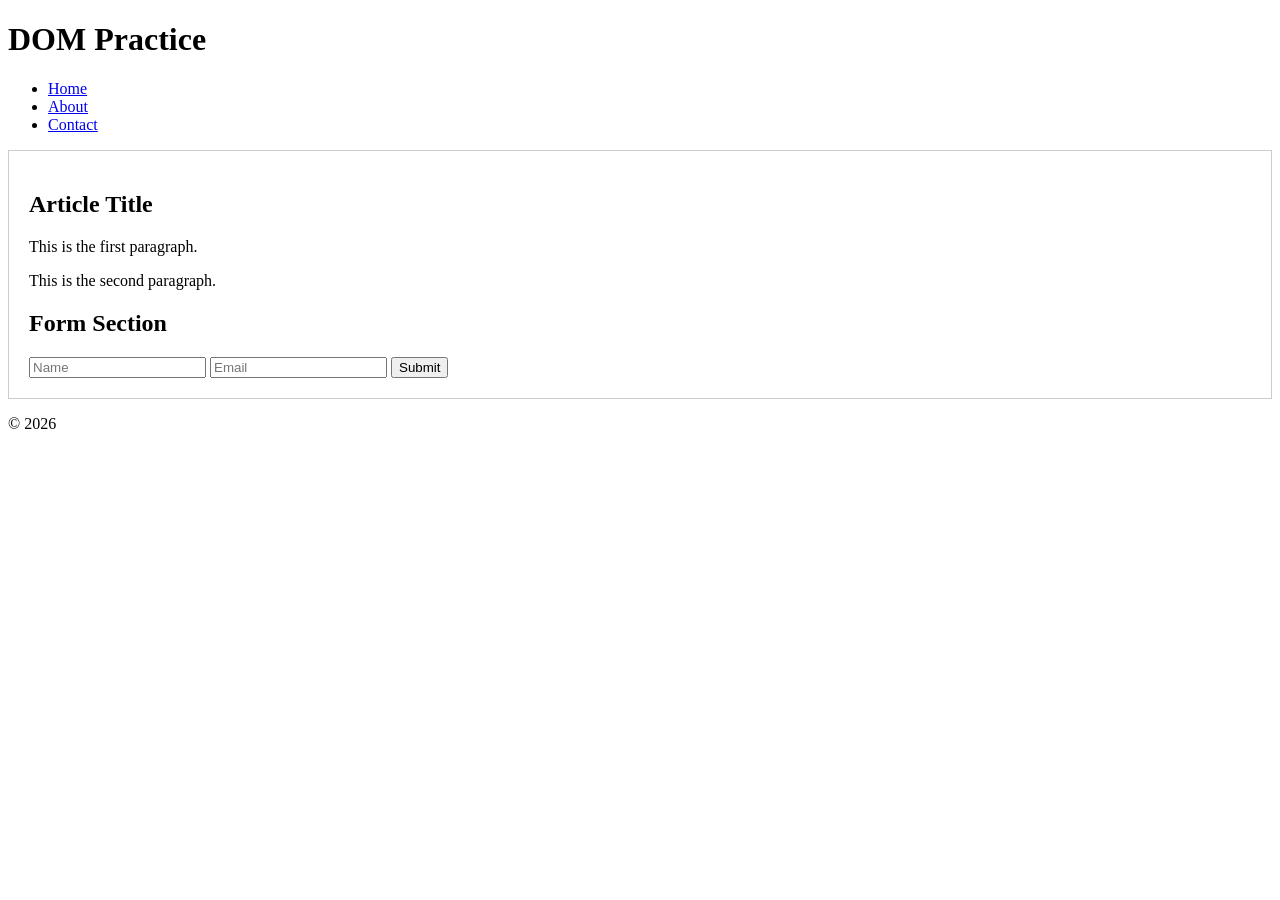
<file: index.html>
<!DOCTYPE html>
<html lang="en">
<head>
    <meta charset="UTF-8">
    <title>DOM Practice</title>
    <style>
        .highlight { background-color: yellow; }
        .container { padding: 20px; border: 1px solid #ccc; }
    </style>
</head>
<body>
    <header id="main-header">
        <h1>DOM Practice</h1>
        <nav>
            <ul class="nav-list">
                <li><a href="#" class="nav-link">Home</a></li>
                <li><a href="#" class="nav-link">About</a></li>
                <li><a href="#" class="nav-link">Contact</a></li>
            </ul>
        </nav>
    </header>
    
    <main class="container">
        <article>
            <h2 class="title">Article Title</h2>
            <p class="content">This is the first paragraph.</p>
            <p class="content">This is the second paragraph.</p>
        </article>
        
        <section>
            <h2>Form Section</h2>
            <form id="contact-form">
                <input type="text" id="name" name="name" placeholder="Name">
                <input type="email" id="email" name="email" placeholder="Email">
                <button type="submit">Submit</button>
            </form>
        </section>
    </main>
    
    <footer>
        <p>&copy; 2026</p>
    </footer>
    
    <script src="dom.js"></script>
    <script src="domNavigation.js"></script>
</body>
</html>
</file>
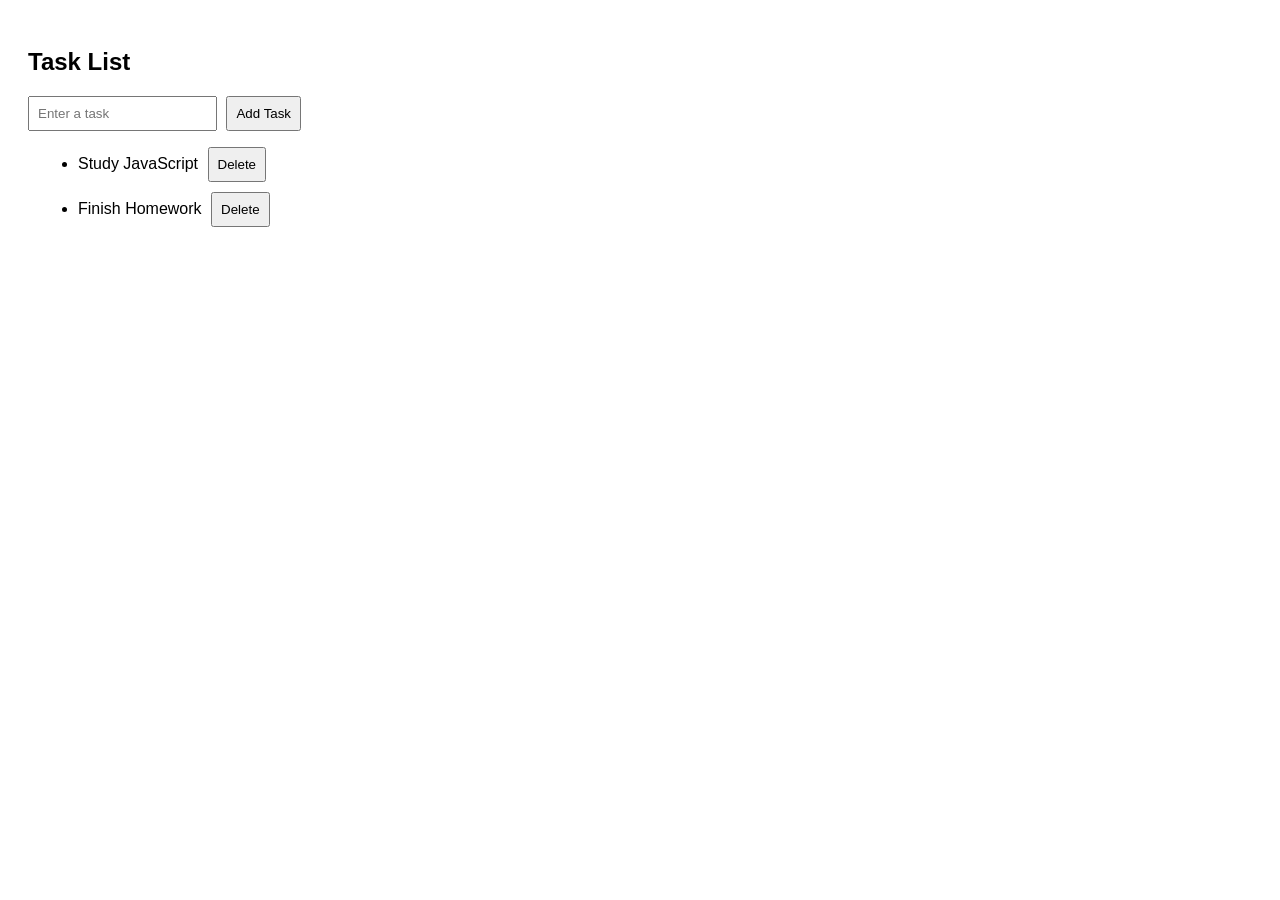
<file: bubbling.html>
<!DOCTYPE html>
<html lang="en">
<head>
    <meta charset="UTF-8">
    <meta name="viewport" content="width=device-width, initial-scale=1.0">
    <title>Event Bubbling & Delegation</title>
    <link rel="stylesheet" href="bubling.css">
</head>
<body>

<h2>Task List</h2>

<input type="text" id="taskInput" placeholder="Enter a task">

<button id="addTask">Add Task</button>

<ul id="taskList">
    <li>Study JavaScript <button class="delete">Delete</button></li>
    <li>Finish Homework <button class="delete">Delete</button></li>
</ul>

<script src="bubbling.js"></script>
</body>
</html>
</file>
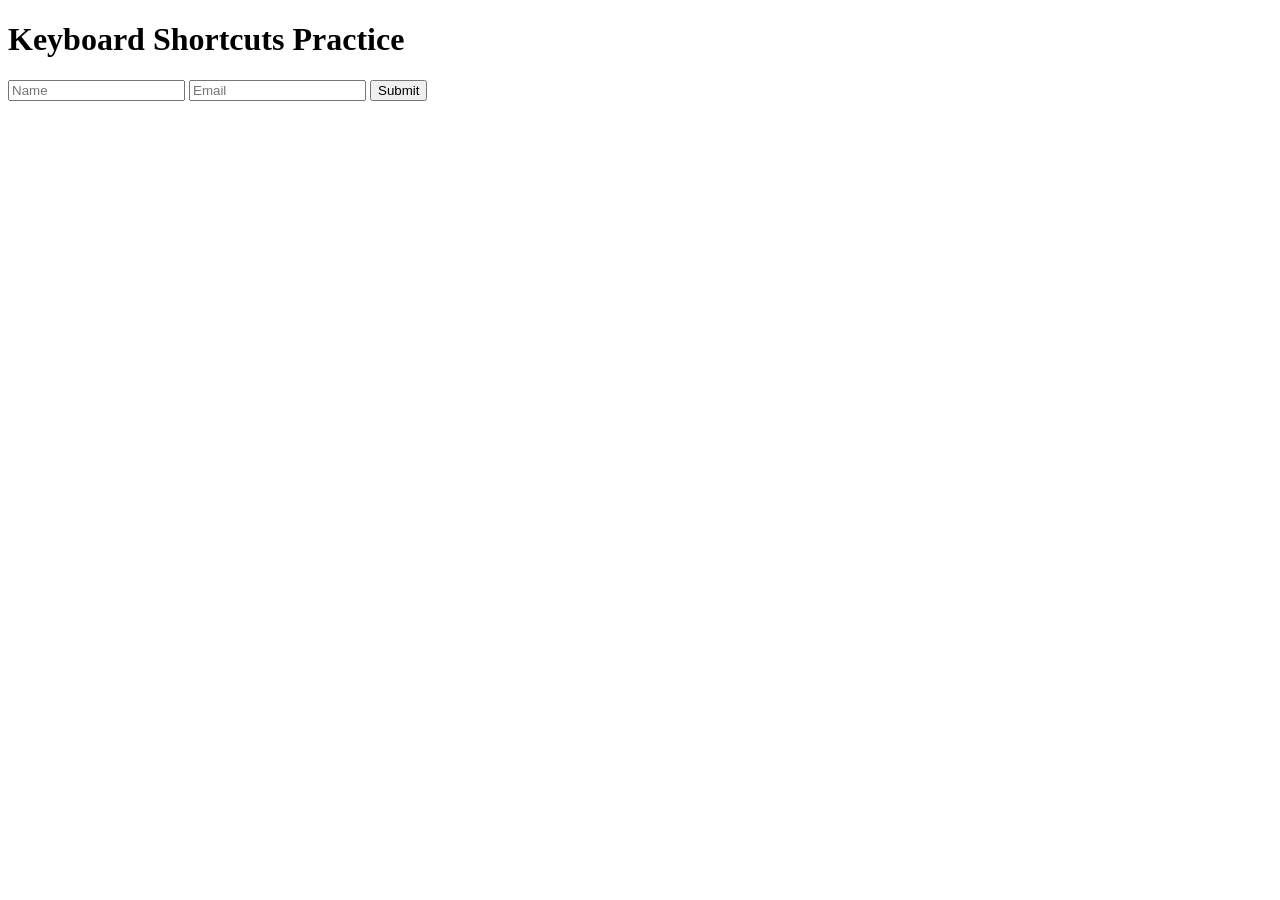
<file: event-object.html>
<!DOCTYPE html>
<html lang="en">
<head>
    <meta charset="UTF-8">
    <meta name="viewport" content="width=device-width, initial-scale=1.0">
    <title>The Event Object</title>
</head>
<body>
    <h1> Keyboard Shortcuts Practice</h1>
    <form id="myForm">
        <input type="text" placeholder="Name">
        <input type="email" placeholder="Email">
        <button type="submit">Submit</button>
    </form>
    <script src="event-object.js"></script>
</body>
</html>
</file>
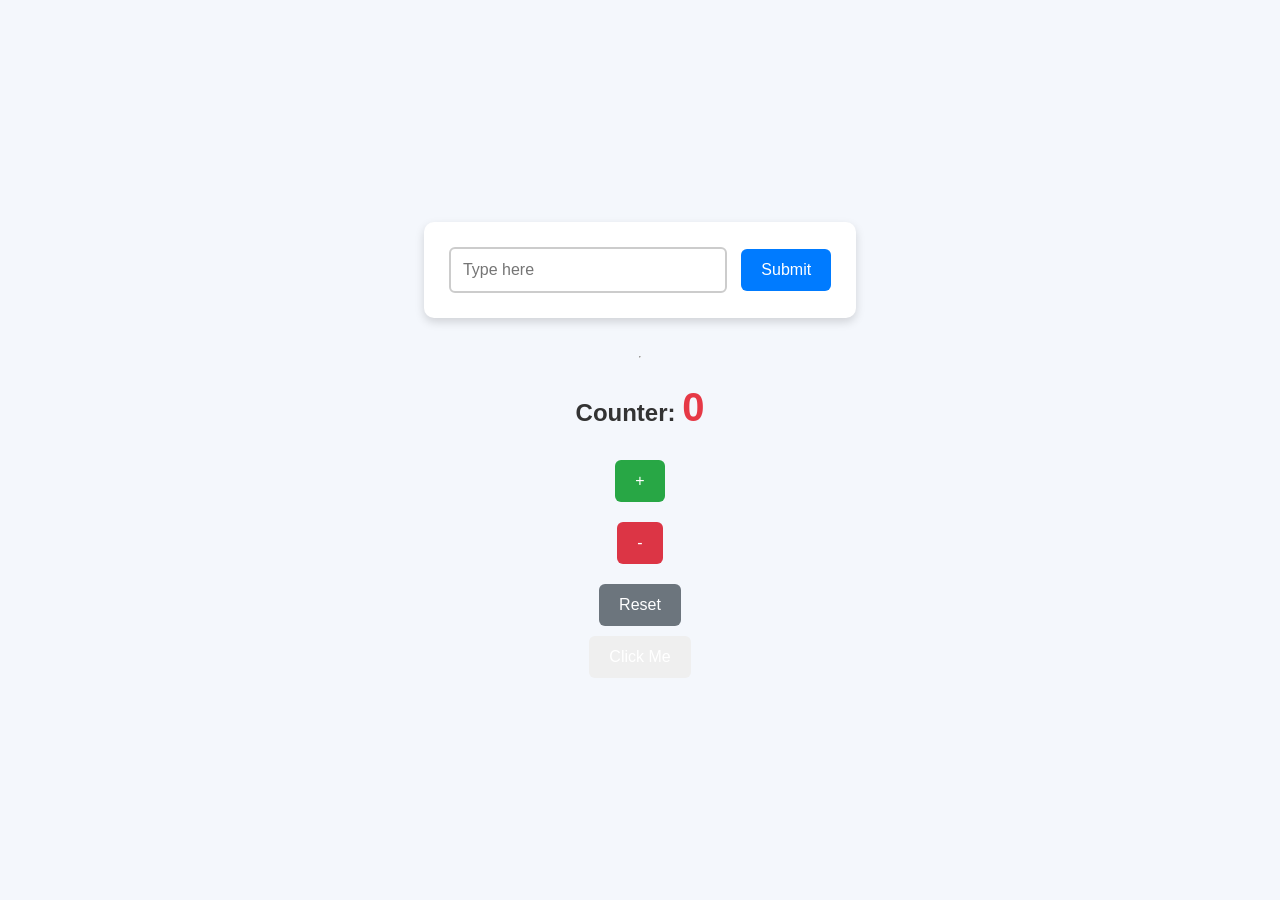
<file: event.html>
<!DOCTYPE html>
<html lang="en">
<head>
    <meta charset="UTF-8">
    <meta name="viewport" content="width=device-width, initial-scale=1.0">
    <title>Event listeners</title>
    <link rel="stylesheet" href="event.css">
</head>
<body>
    <form id="myForm">
        <input type="text" id="name" placeholder="Type here">

    <button id="submit">Submit</button>
    
    </form>
<hr>

<h2>Counter: <span id="count">0</span></h2>

<button id="increase">+</button>
<button id="decrease">-</button>
<button id="reset">Reset</button>

<script src="event.js"></script>
</body>
</html>
</file>
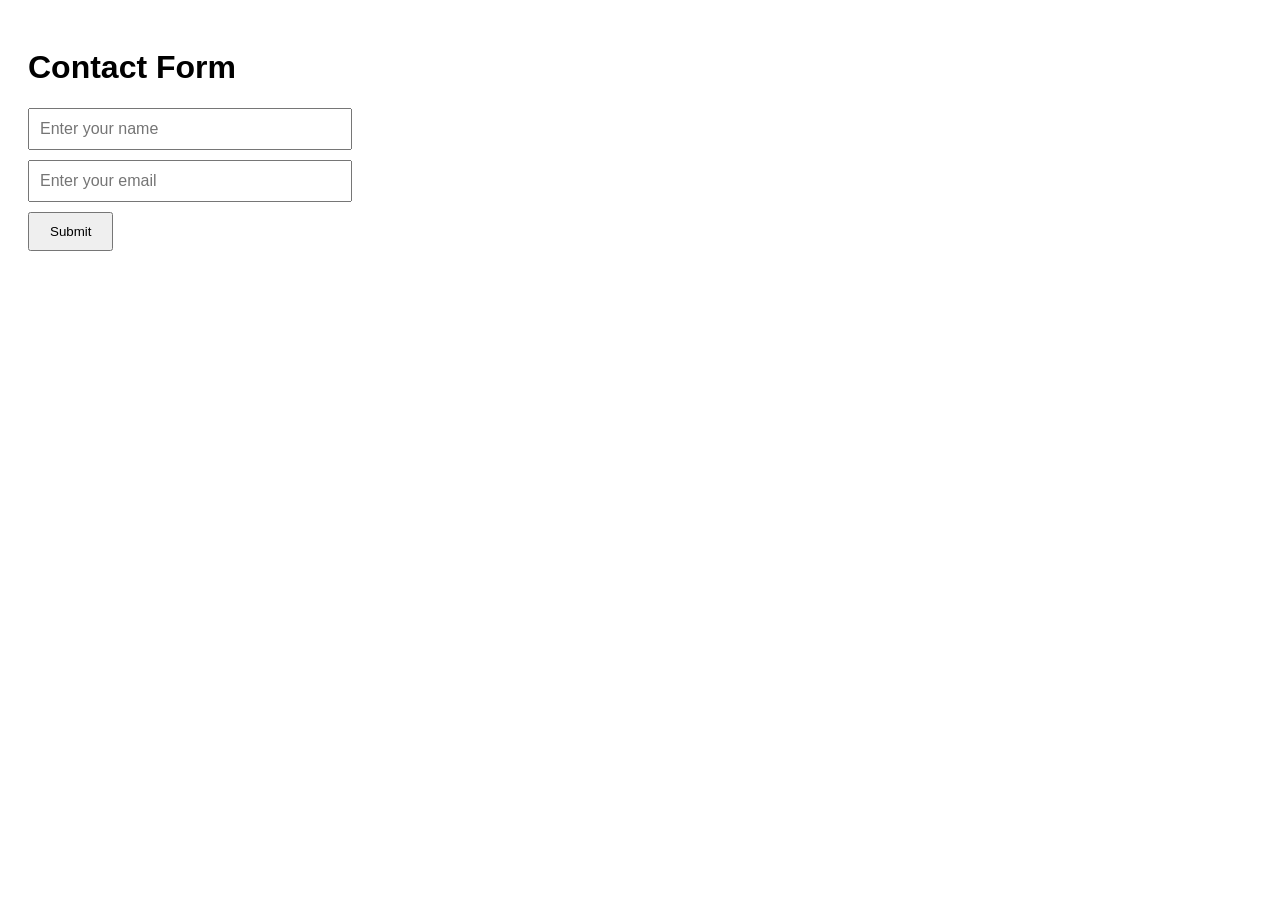
<file: form.html>
<!DOCTYPE html>
<html lang="en">
<head>
    <meta charset="UTF-8">
    <meta name="viewport" content="width=device-width, initial-scale=1.0">
    <title>Form Handling</title>
 <link rel="stylesheet" href="form.css">
</head>
<body>

<h1>Contact Form</h1>

<form id="contact-form">

    <input
        type="text"
        id="name"
        name="name"
        placeholder="Enter your name"
    >

    <input
        type="email"
        id="email"
        name="email"
        placeholder="Enter your email"
    >

    <button type="submit">
        Submit
    </button>

</form>

      <script src="form.js"></script>
    
</body>
</html>
</file>
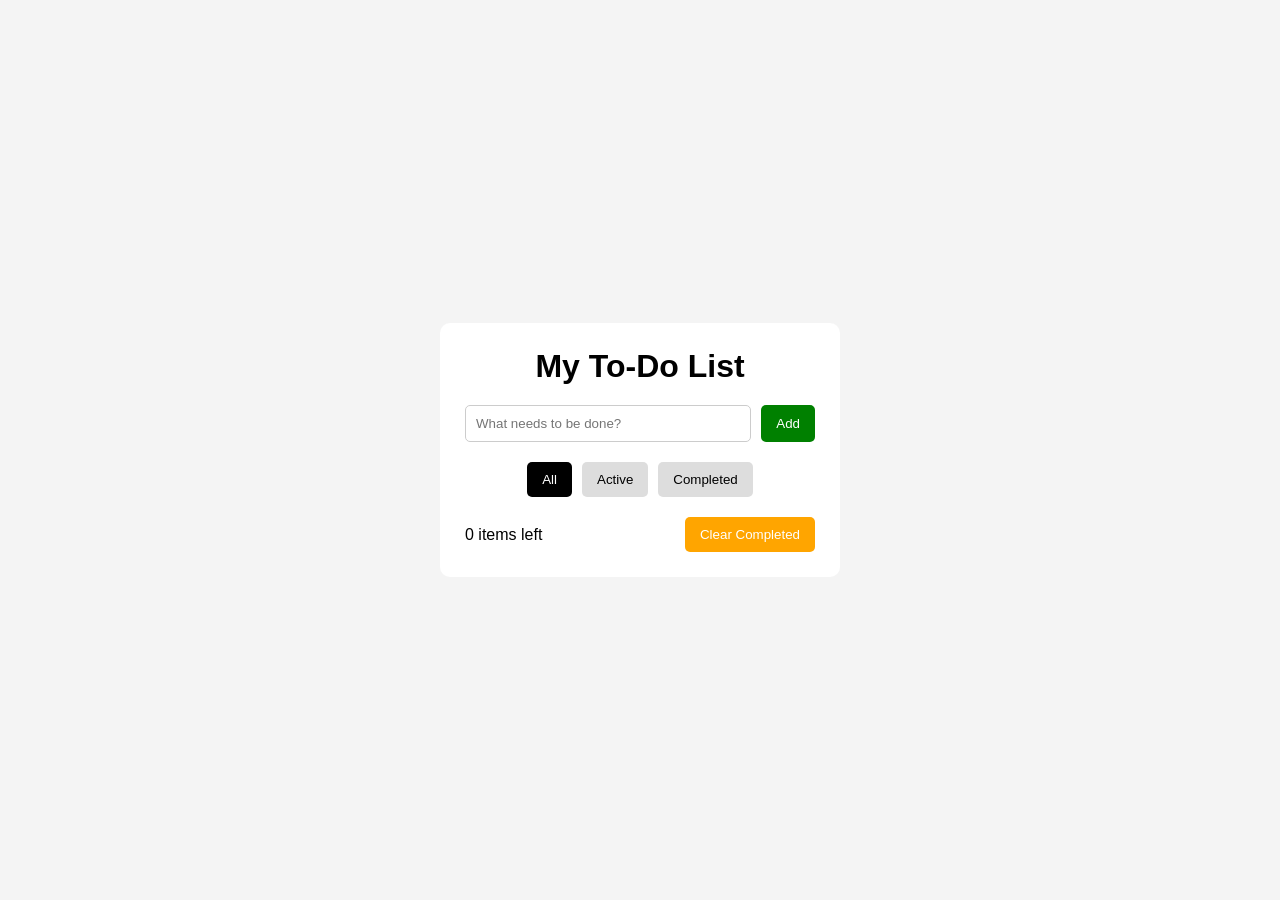
<file: mini-project.html>
<!DOCTYPE html>
<html lang="en">
<head>
    <meta charset="UTF-8">
    <title>To-Do List</title>
    <link rel="stylesheet" href="mini-project.css">
</head>
<body>
    <div class="container">
        <h1>My To-Do List</h1>
        
        <form id="todo-form">
            <input type="text" id="todo-input" placeholder="What needs to be done?" required>
            <button type="submit">Add</button>
        </form>
        
        <div class="filters">
            <button class="filter active" data-filter="all">All</button>
            <button class="filter" data-filter="active">Active</button>
            <button class="filter" data-filter="completed">Completed</button>
        </div>
        
        <ul id="todo-list">
            <!-- Tasks will be added here -->
        </ul>
        
        <div class="stats">
            <span id="items-left">0 items left</span>
            <button id="clear-completed">Clear Completed</button>
        </div>
    </div>
    
    <script src="app.js"></script>
</body>
</html>
</file>
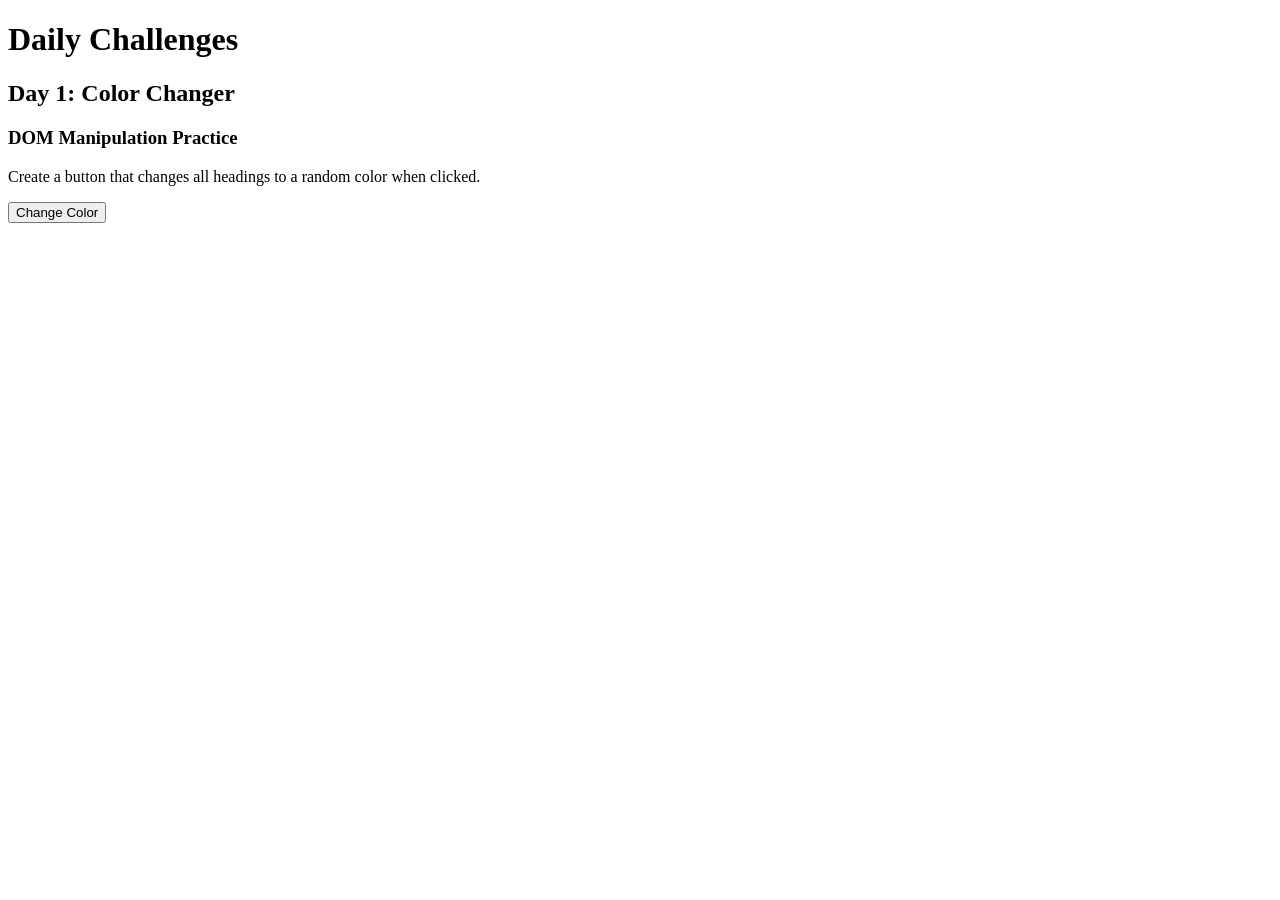
<file: daily-challenges/color-changer.html>
<!DOCTYPE html>
<html lang="en">
<head>
    <meta charset="UTF-8">
    <meta name="viewport" content="width=device-width, initial-scale=1.0">
    <title>Color Changer</title>

</head>
<body>
    
    <header>
        <h1> Daily Challenges</h1>
    </header>
    <main>
        <section>
            <h2> Day 1: Color Changer</h2>
            <h3> DOM Manipulation Practice</h3>
            <p>Create a button that changes all headings to a random color when clicked.</p>
       <button id="changeColor"> Change Color</button>
     </section>
    </main>
    <script src="color-changer.js"></script>
</body>
</html>
</file>
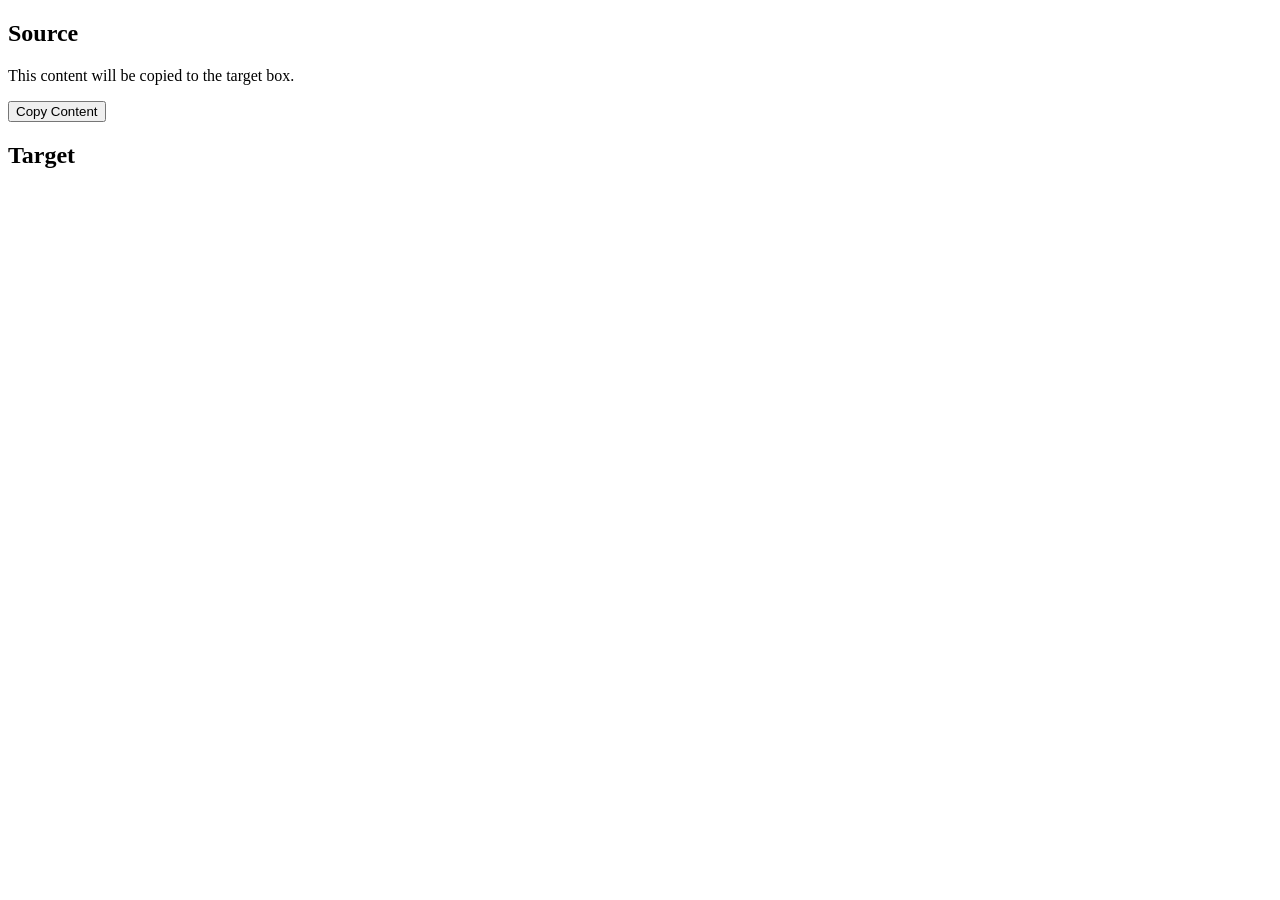
<file: daily-challenges/Content-copier.html>
<!DOCTYPE html>
<html lang="en">
<head>
    <meta charset="UTF-8">
    <meta name="viewport" content="width=device-width, initial-scale=1.0">
    <title>COntent Copier</title>
</head>
<body>
    <div id="source">
    <h2>Source</h2>
    <p>This content will be copied to the target box.</p>
</div>

<button id="copyBtn">Copy Content</button>

<div id="target">
    <h2>Target</h2>
</div>

<script src="Content-copier.js"></script>
</body>
</html>
</file>
<file: bubling.css>
body{
    font-family: Arial, Helvetica, sans-serif;
    padding: 20px;
}

input {
padding: 8px;
}

button {
    padding: 8px;
    margin-left: 5px;
    cursor: pointer;
}

li {
    margin: 10px;
    cursor: pointer;
}

.completed {
    text-decoration: line-through;
    color: blueviolet;
}
</file>
<file: event.css>
/* Page */
body {
    font-family: Arial, Helvetica, sans-serif;
    background-color: #f4f7fc;
    display: flex;
    flex-direction: column;
    align-items: center;
    justify-content: center;
    min-height: 100vh;
    margin: 0;
}

/* Form */
form {
    background-color: white;
    padding: 25px;
    border-radius: 10px;
    box-shadow: 0 4px 10px rgba(0, 0, 0, 0.15);
    margin-bottom: 30px;
}

/* Input */
input {
    width: 250px;
    padding: 12px;
    font-size: 16px;
    border: 2px solid #ccc;
    border-radius: 6px;
    margin-right: 10px;
    transition: border-color 0.3s;
}

input:focus {
    border-color: #007bff;
    outline: none;
}

/* All Buttons */
button {
    padding: 12px 20px;
    font-size: 16px;
    border: none;
    border-radius: 6px;
    cursor: pointer;
    color: white;
    transition: 0.3s;
}

/* Submit Button */
#submit {
    background-color: #007bff;
}

#submit:hover {
    background-color: #0056b3;
}

/* Counter Section */
h2 {
    color: #333;
    margin-bottom: 20px;
}

#count {
    color: #e63946;
    font-size: 40px;
    font-weight: bold;
}

/* Counter Buttons */
#increase {
    background-color: #28a745;
}

#increase:hover {
    background-color: #218838;
}

#decrease {
    background-color: #dc3545;
}

#decrease:hover {
    background-color: #c82333;
}

#reset {
    background-color: #6c757d;
}

#reset:hover {
    background-color: #5a6268;
}

#increase,
#decrease,
#reset {
    margin: 10px 5px;
}
</file>
<file: form.css>
body {
    font-family: Arial, sans-serif;
    padding: 20px;
}

form {
    width: 300px;
}

input {
    width: 100%;
    padding: 10px;
    margin-bottom: 10px;
    font-size: 16px;
}

button {
    padding: 10px 20px;
    cursor: pointer;
}

.error {
    border: 2px solid red;
}

.error-message {
    color: red;
    font-size: 14px;
    margin-bottom: 10px;
}
</file>
<file: mini-project.css>
* {
    box-sizing: border-box;
    margin: 0;
    padding: 0;
}


body {
    font-family: Arial, sans-serif;
    background: #f4f4f4;
    min-height: 100vh;
    display: flex;
    justify-content: center;
    align-items: center;
}


.container {
    background: white;
    width: 400px;
    padding: 25px;
    border-radius: 10px;
}


h1 {
    text-align: center;
    margin-bottom: 20px;
}


#todo-form {
    display: flex;
    gap: 10px;
}


#todo-input {
    flex: 1;
    padding: 10px;
    border: 1px solid #ccc;
    border-radius: 5px;
}


button {
    padding: 10px 15px;
    border: none;
    border-radius: 5px;
    cursor: pointer;
}


#todo-form button {
    background: green;
    color: white;
}


.filters {
    display: flex;
    justify-content: center;
    gap: 10px;
    margin: 20px 0;
}


.filter {
    background: #ddd;
}


.filter.active {
    background: black;
    color: white;
}


#todo-list {
    list-style: none;
}


#todo-list li {
    display: flex;
    justify-content: space-between;
    align-items: center;
    padding: 12px;
    margin-bottom: 10px;
    background: #eee;
    border-radius: 5px;
}


.completed {
    text-decoration: line-through;
    opacity: 0.6;
}


.delete {
    background: red;
    color: white;
}


.stats {
    display: flex;
    justify-content: space-between;
    align-items: center;
    margin-top: 20px;
}


#clear-completed {
    background: orange;
    color: white;
}
</file>
